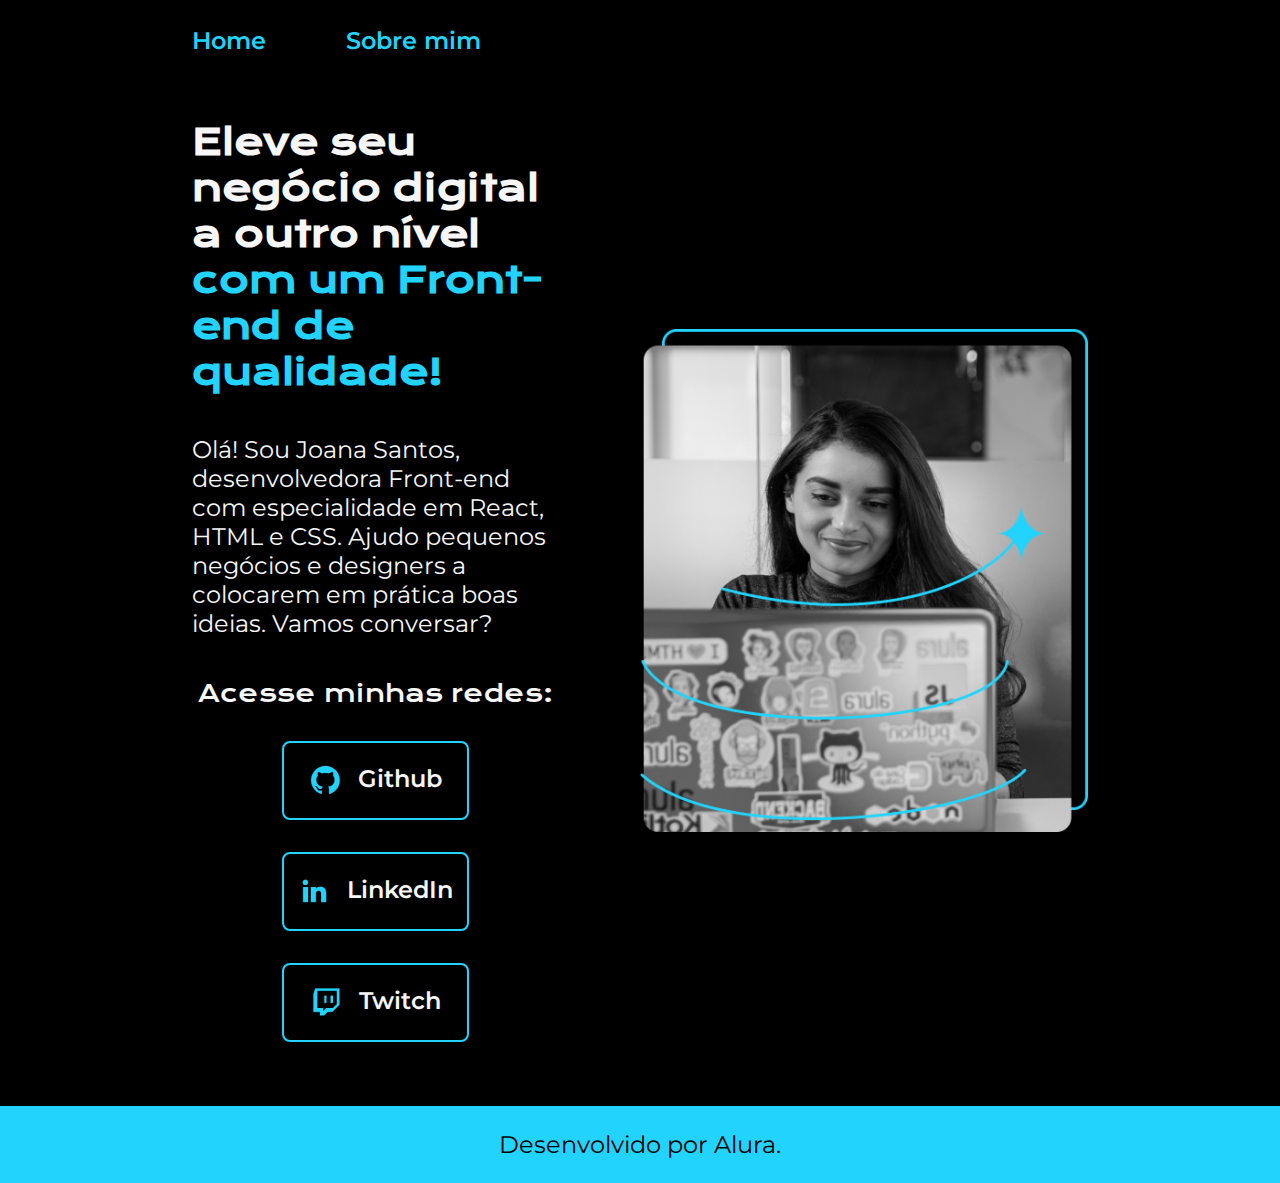
<file: index.html>
<!DOCTYPE html>
<html lang="pt-BR">
<head>
    <meta charset="UTF-8">
    <meta http-equiv="X-UA-Compatible" content="IE=edge">
    <meta name="viewport" content="width=device-width, initial-scale=1.0">
    <link rel="stylesheet" href="styles/style.css">
    <title>Portfolio</title>

</head>
<body>
    <header class="cabecalho">
        <nav class="cabecalho__menu">
            <a class="cabecalho__menu__link" href="index.html">Home</a>
            <a class="cabecalho__menu__link" href="about.html">Sobre mim</a>
        </nav>
    </header>
    <main class="apresentacao">
        <section class="apresentacao__conteudo">
            <h1 class="apresentacao__conteudo__titulo">Eleve seu negócio digital a outro nível <span class="titulo-destaque">com um Front-end de qualidade!</span></h1>
            <p class="apresentacao__conteudo__texto">Olá! Sou Joana Santos, desenvolvedora Front-end com especialidade em React, HTML e CSS. Ajudo pequenos negócios e designers a colocarem em prática boas ideias. Vamos conversar?</p>
            <div class="apresentacao__links">
                <h2 class="apresentacao__links__subtitulo">Acesse minhas redes:</h2>
                <a class="apresentacao__links__navegacao" href="https://github.com/rafaballerini">
                    <img src="assets/github.png" alt="">
                    Github
                </a>
                <a class="apresentacao__links__navegacao" href="https://linkedin.com/in/rafaellaballerini">
                    <img src="assets/linkedin.png" alt="">
                    LinkedIn
                </a>
                <a class="apresentacao__links__navegacao" href="https://twitch.tv/guilimadev">
                    <img src="assets/twitch.png" alt="">
                    Twitch
                </a>
            </div>
        </section>
        <img class="apresentacao__imagem" src="assets/Imagem.png" alt="Foto da Joana Santos programando">
    </main>
    <footer class="rodape">
        <p>Desenvolvido por Alura.</p>
    </footer>
</body>
</html>
</file>
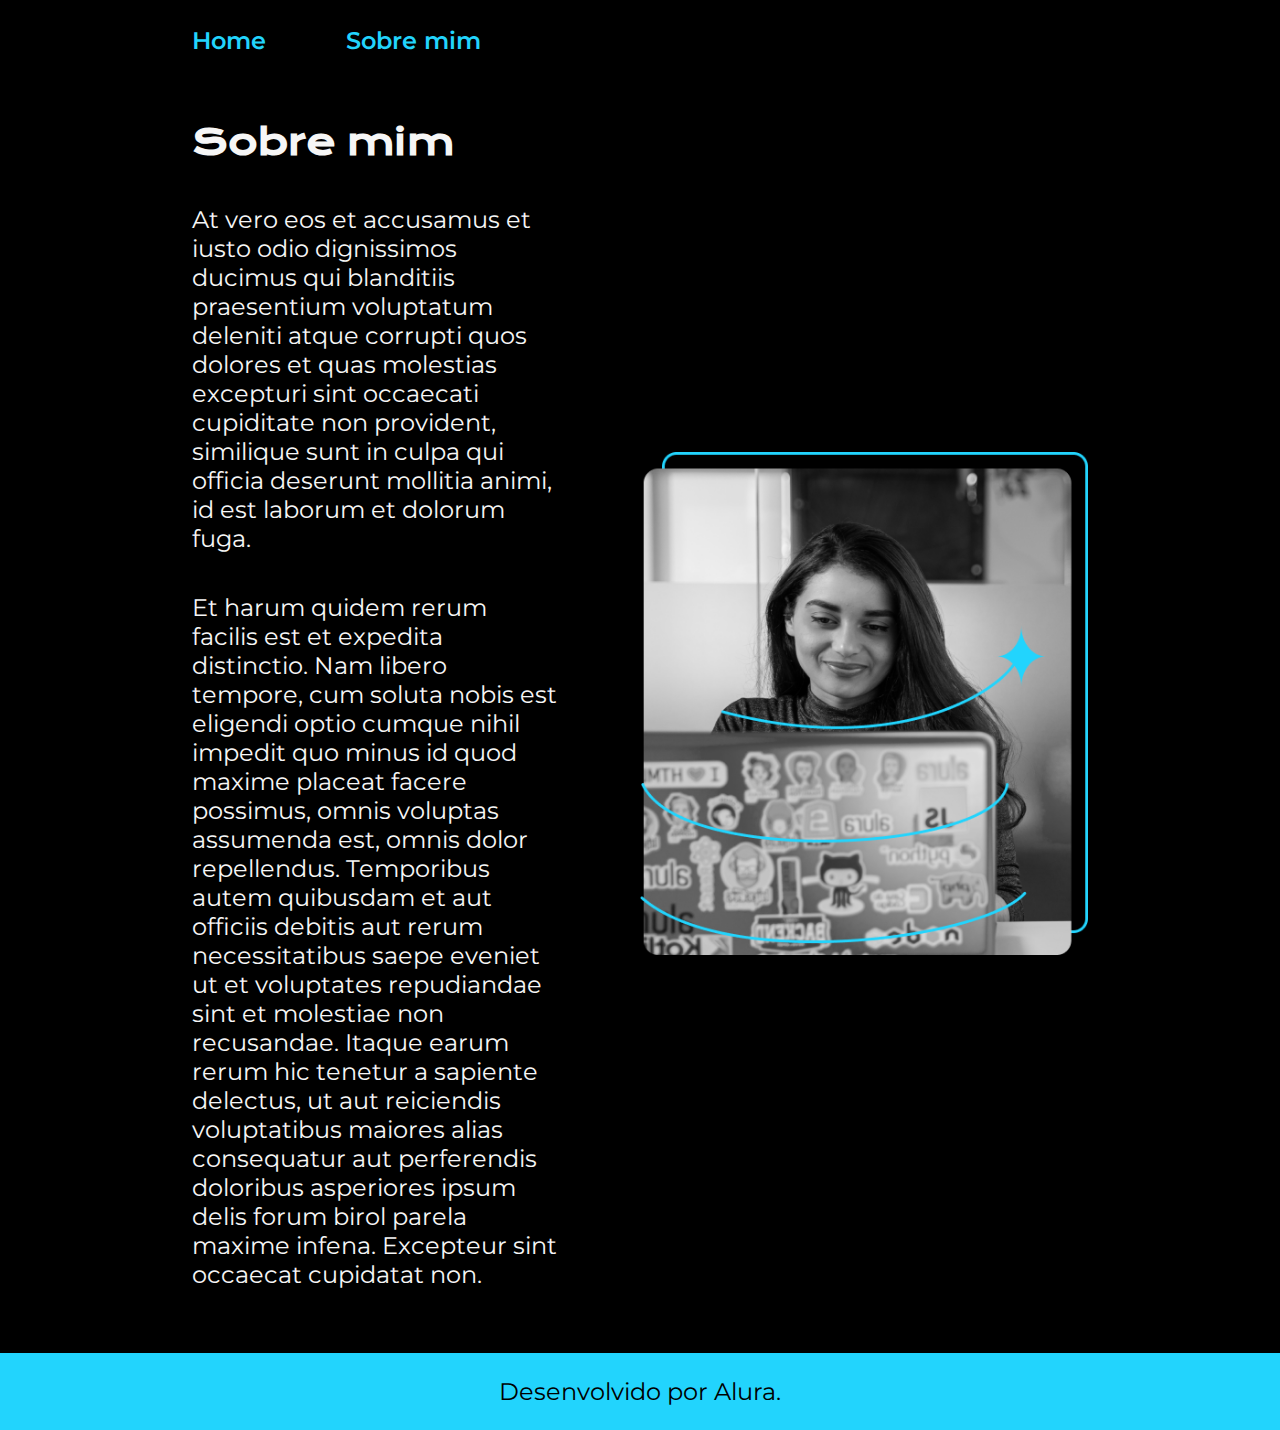
<file: about.html>
<!DOCTYPE html>
<html lang="pt-BR">
<head>
    <meta charset="UTF-8">
    <meta name="viewport" content="width=device-width, initial-scale=1.0">
    <link rel="stylesheet" href="styles/style.css">
    <title>Sobre mim</title>
</head>
<body>
    <header class="cabecalho">
        <nav class="cabecalho__menu">
            <a class="cabecalho__menu__link" href="index.html">Home</a>
            <a class="cabecalho__menu__link" href="about.html">Sobre mim</a>
        </nav>
    </header>

    <main class="apresentacao">
        <section class="apresentacao__conteudo">
            <h1 class="apresentacao__conteudo__titulo">Sobre mim</h1>
            <p class="apresentacao__conteudo__texto">At vero eos et accusamus et iusto odio dignissimos ducimus qui blanditiis praesentium voluptatum deleniti atque corrupti quos dolores et quas molestias excepturi sint occaecati cupiditate non provident, similique sunt in culpa qui officia deserunt mollitia animi, id est laborum et dolorum fuga.
            </p>
            <p class="apresentacao__conteudo__texto">Et harum quidem rerum facilis est et expedita distinctio. Nam libero tempore, cum soluta nobis est eligendi optio cumque nihil impedit quo minus id quod maxime placeat facere possimus, omnis voluptas assumenda est, omnis dolor repellendus. Temporibus autem quibusdam et aut officiis debitis aut rerum necessitatibus saepe eveniet ut et voluptates repudiandae sint et molestiae non recusandae. Itaque earum rerum hic tenetur a sapiente delectus, ut aut reiciendis voluptatibus maiores alias consequatur aut perferendis doloribus asperiores ipsum delis forum birol parela maxime infena. Excepteur sint occaecat cupidatat non.
            </p>
        </section>
        <img class="apresentacao__imagem" src="assets/Imagem.png" alt="Foto da Joana Santos programando">
    </main>

    <footer class="rodape">
        <p>Desenvolvido por Alura.</p>
    </footer>
</body>
</html>
</file>
<file: styles/style.css>
@import url('https://fonts.googleapis.com/css2?family=Krona+One&family=Montserrat:wght@400;600&display=swap');

:root {
    --cor-primaria: #000000;
    --cor-secundaria: #F6F6F6;
    --cor-terciaria: #22D4FD;
    --cor-hover: #272727;

    --fonte-primaria: 'Krona One', sans-serif;
    --fonte-secundaria: 'Montserrat', sans-serif;
}

* {
    margin: 0;
    padding: 0;
}

body {
    box-sizing: border-box;
    background-color: var(--cor-primaria);
    color: var(--cor-secundaria);
}

.cabecalho {
    padding: 2% 0% 0% 15%;
}

.cabecalho__menu {
    display: flex;
    gap: 80px;
}

.cabecalho__menu__link {
    font-family: var(--fonte-secundaria);
    font-size: 1.5rem;
    font-weight: 600;
    color: var(--cor-terciaria);
    text-decoration: none;
}

.apresentacao {
    padding: 5% 15%;
    display: flex;
    align-items: center;
    justify-content: space-between;
    gap: 82px;
}

.apresentacao__conteudo {
    width: 50%;
    display: flex;
    flex-direction: column;
    gap: 40px;
}

.apresentacao__conteudo__titulo {
    font-size: 2.25rem;
    font-family: var(--fonte-primaria);
}

.titulo-destaque {
    color: var(--cor-terciaria);
    font-weight: bold;
}

.apresentacao__conteudo__texto {
    font-size: 1.5rem;
    font-family: var(--fonte-secundaria);
}

.apresentacao__links {
    display: flex;
    flex-direction: column;
    justify-content: space-between;
    align-items: center;
    gap: 32px;
}

.apresentacao__links__subtitulo {
    font-family: var(--fonte-primaria);
    font-weight: 400;
    font-size: 1.5rem;
}

.apresentacao__links__navegacao {
    display: flex;
    justify-content: center;
    gap: 16px;
    border: 2px solid var(--cor-terciaria);
    width: 50%;
    text-align: center;
    border-radius: 8px;
    font-size: 1.5rem;
    font-weight: 600;
    padding: 21.5px 0;
    text-decoration: none;
    color: var(--cor-secundaria);
    font-family: var(--fonte-secundaria);
}

.apresentacao__links__navegacao:hover {
    background-color: var(--cor-hover);
}

.apresentacao__imagem {
    width: 50%;
}

.rodape {
    color: var(--cor-primaria);
    background-color: var(--cor-terciaria);
    padding: 24px;
    text-align: center;
    font-family: var(--fonte-secundaria);
    font-size: 1.5rem;
    font-weight: 400;
}

@media (max-width: 1200px) {
    .cabecalho {
        padding: 10%;
    }

    .cabecalho__menu {
        justify-content: center;
    }

    .apresentacao {
        flex-direction: column-reverse;
        padding: 5%;
    }

    .apresentacao__conteudo {
        width: auto;
    }
};
</file>
